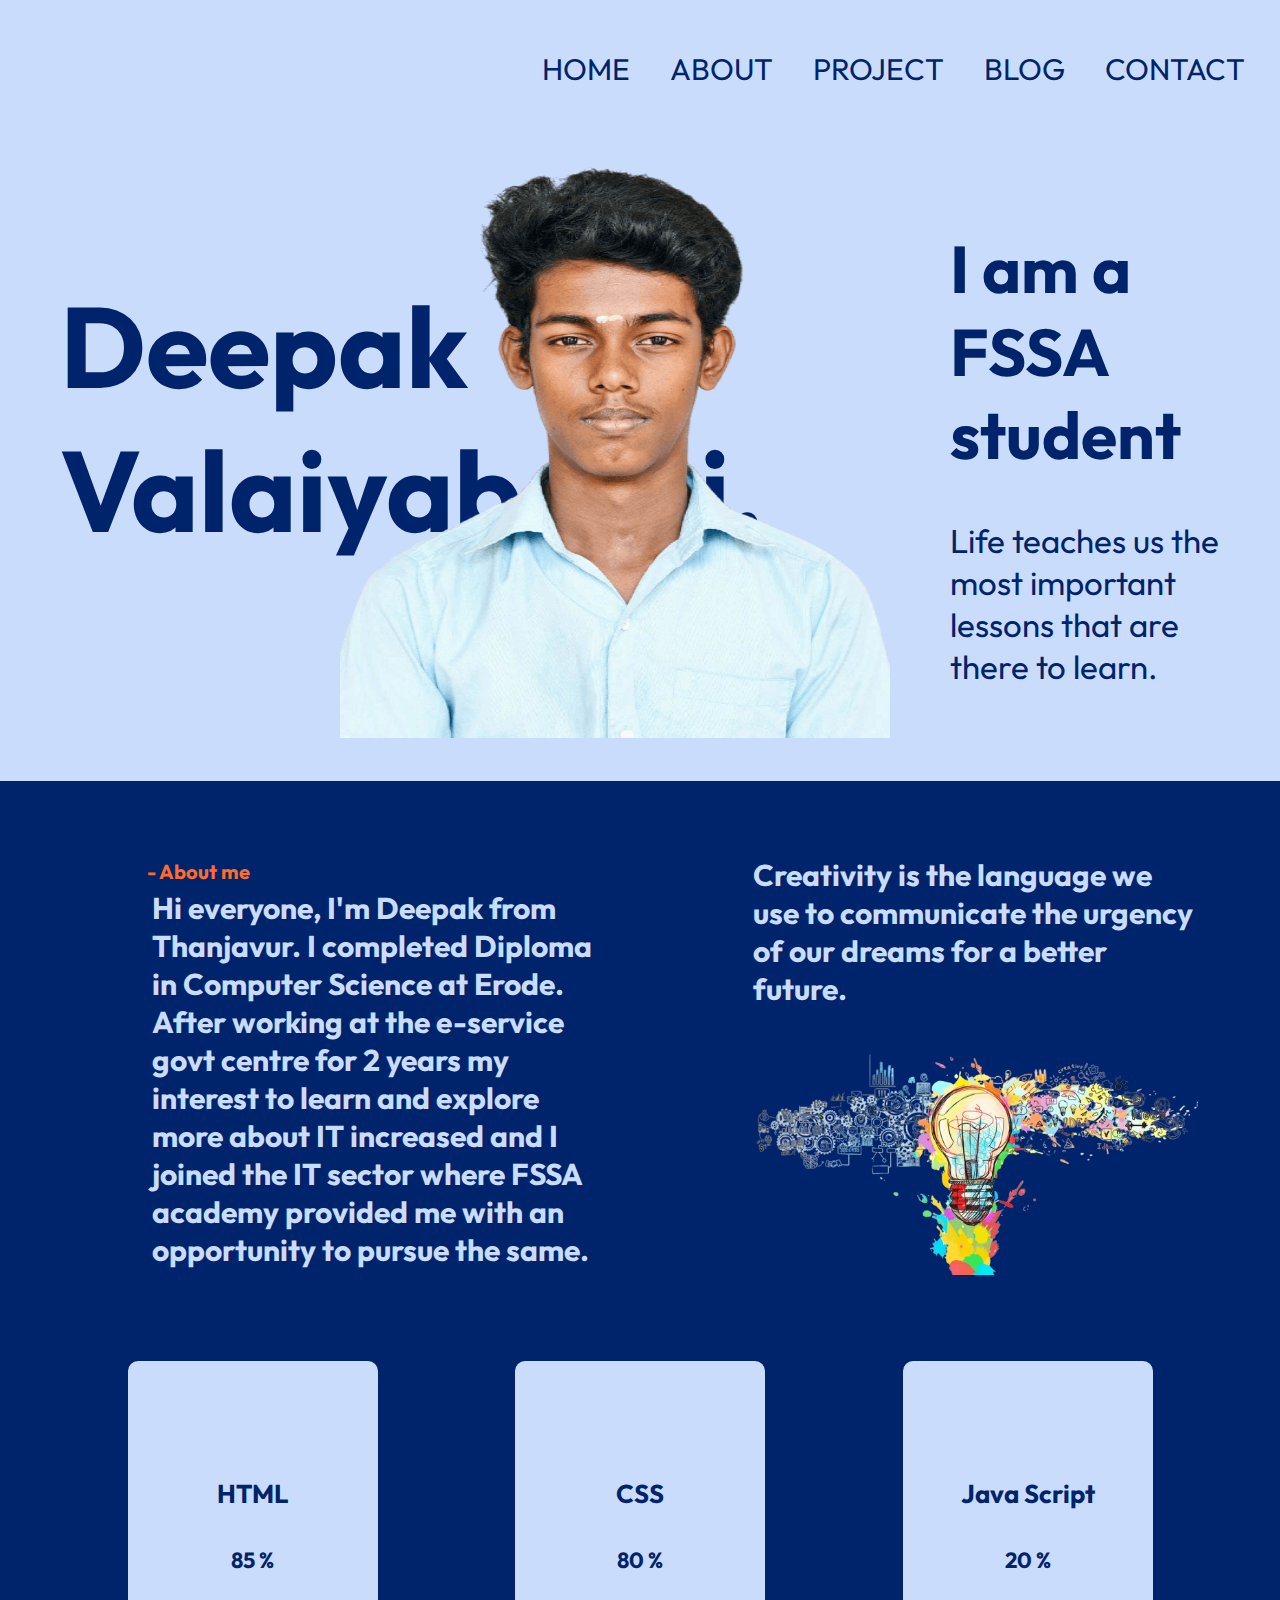
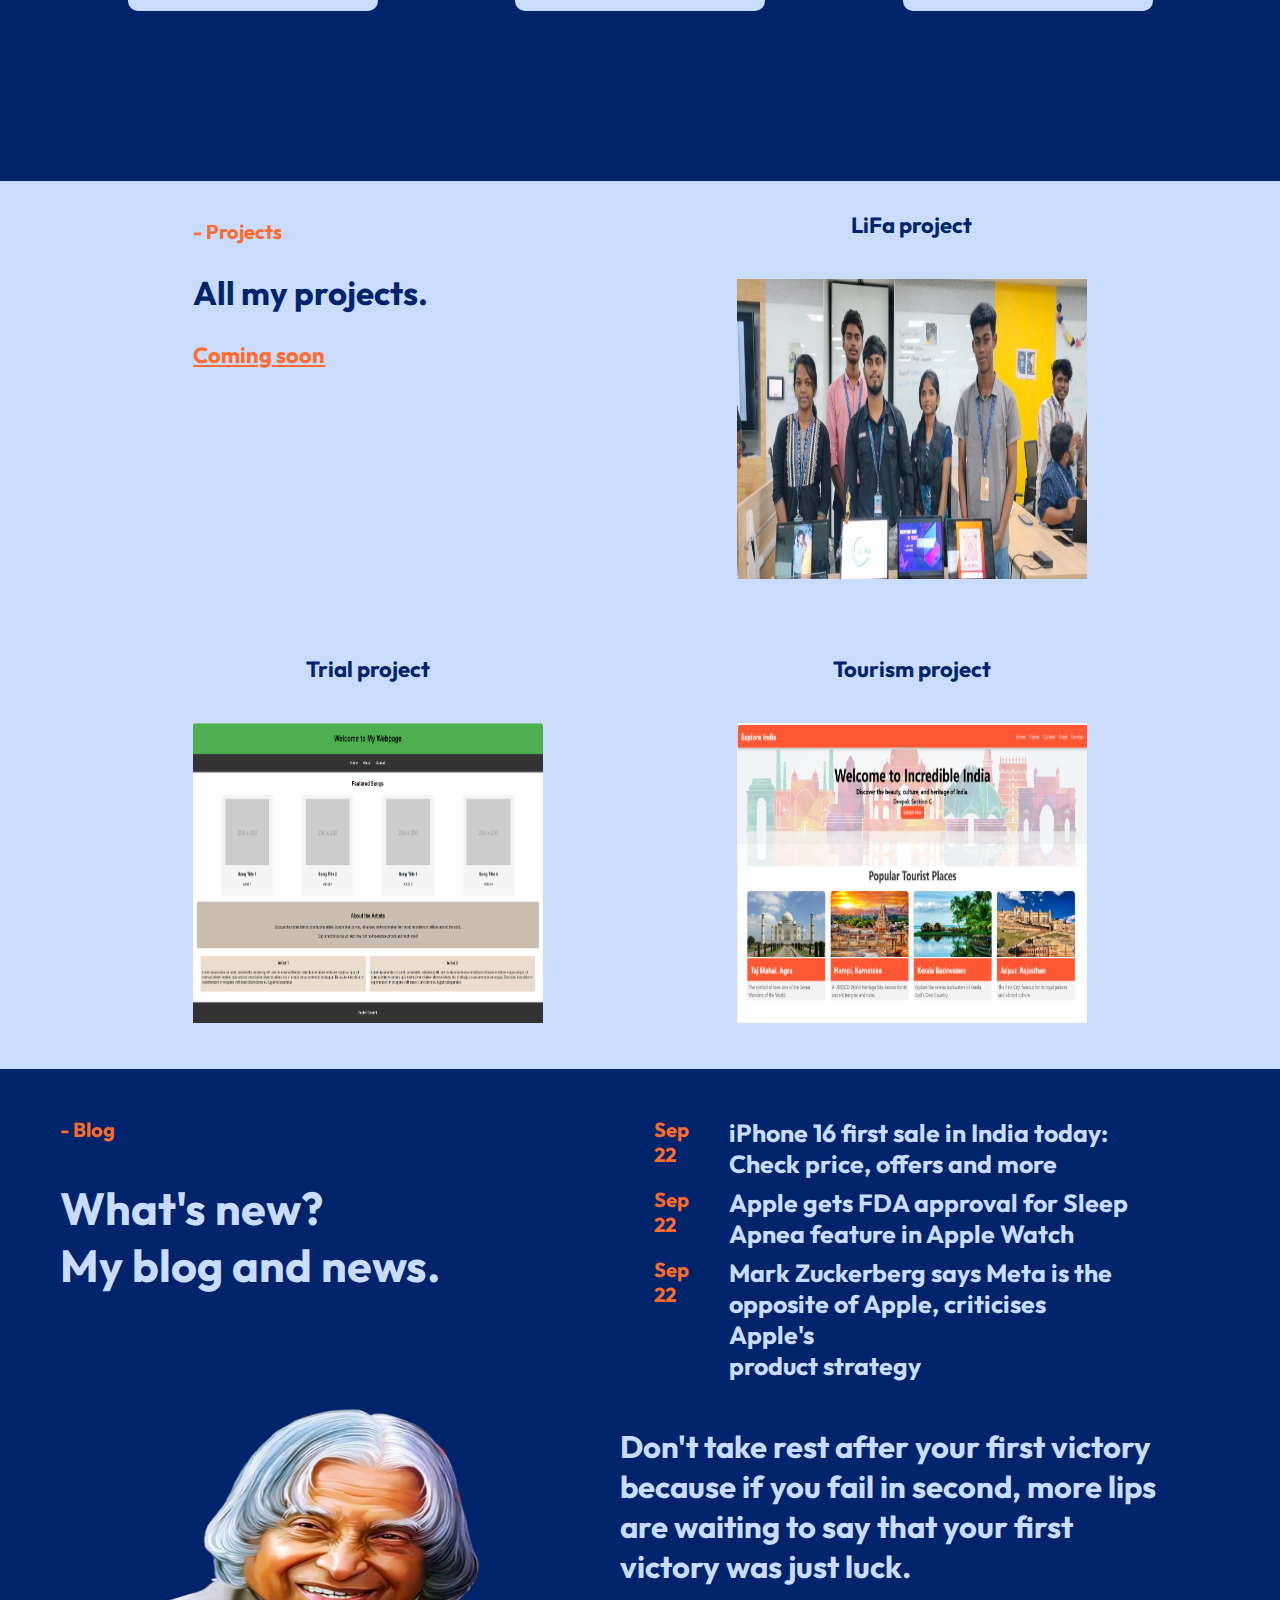
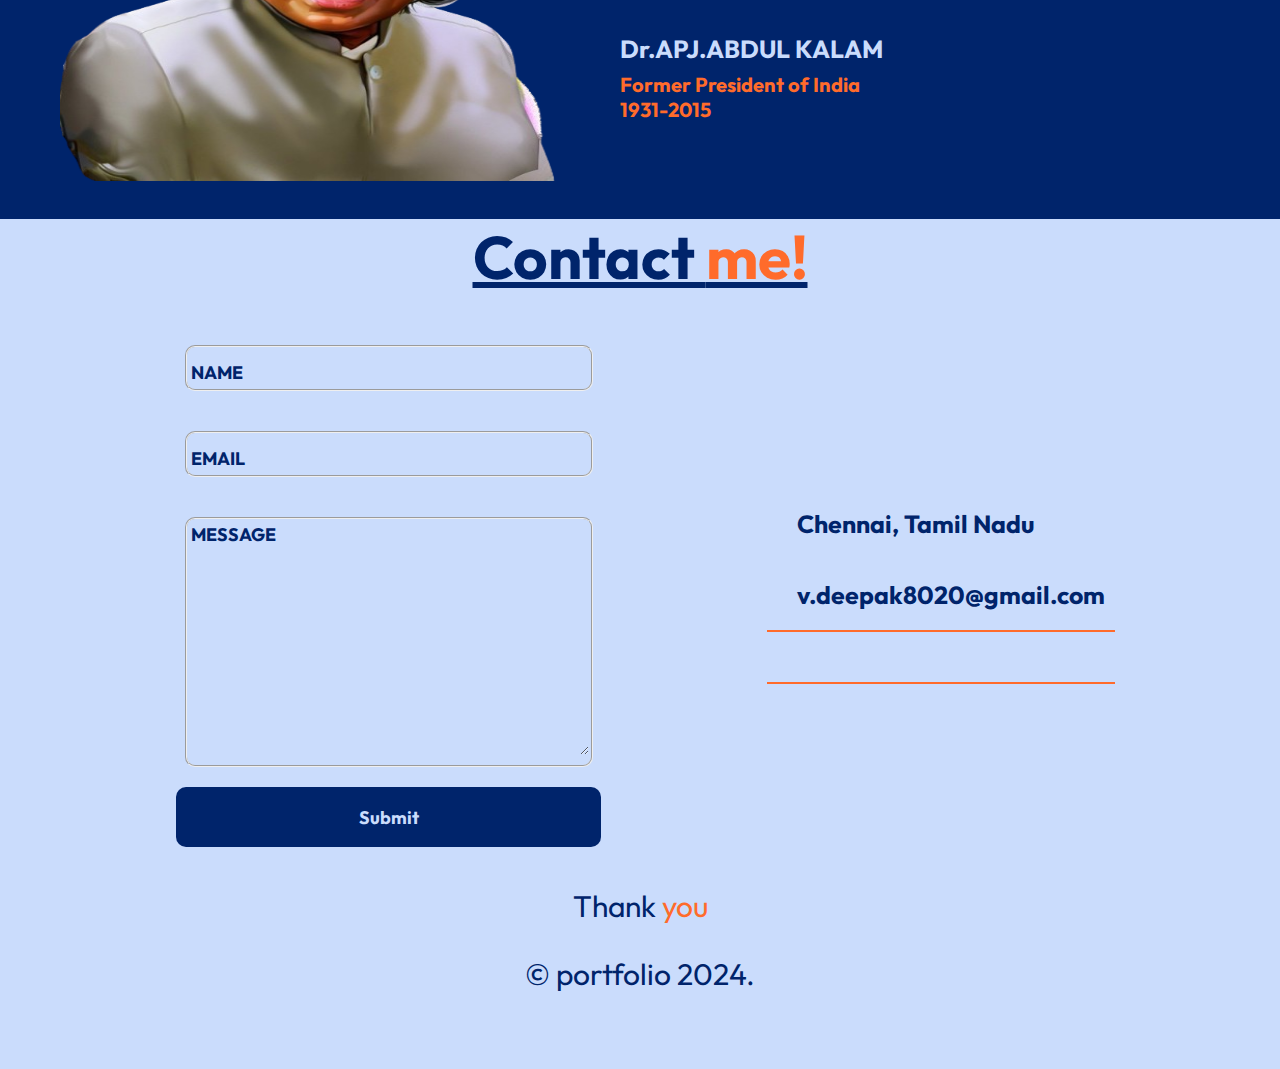
<file: index.html>
<!DOCTYPE html>
<html lang="en">
<head>
    <meta charset="UTF-8">
    <meta name="viewport" content="width=device-width, initial-scale=1.0">
    <title>Deepak portfolio</title>
    <link rel="stylesheet" href="https://cdnjs.cloudflare.com/ajax/libs/font-awesome/6.6.0/css/all.min.css" integrity="sha512-Kc323vGBEqzTmouAECnVceyQqyqdsSiqLQISBL29aUW4U/M7pSPA/gEUZQqv1cwx4OnYxTxve5UMg5GT6L4JJg==" crossorigin="anonymous" referrerpolicy="no-referrer" />
    <link rel="preconnect" href="https://fonts.googleapis.com">
    <link rel="preconnect" href="https://fonts.gstatic.com" crossorigin>
    <link href="https://fonts.googleapis.com/css2?family=Outfit:wght@100..900&display=swap" rel="stylesheet">
    <link rel="stylesheet" href="assets/pages/style.css">
</head>
<body>
   <header>
      <nav class="nav-bar">
        <ul>
          <li><a href="#home">HOME</a></li>
          <li><a href="#about">ABOUT</a></li>
          <li><a href="#project">PROJECT</a></li>  
          <li><a href="#blog">BLOG</a></li>   
          <li><a href="#contact">CONTACT</a></li> 
        </ul>
      </nav>
   </header> 
   <main>
    <section id="home">
           <div class="home-one">
            <h1>Deepak<br>Valaiyabathi.</h1> 
           </div>
           <img src="assets/images/deepak.png" alt="deepak avatar">
           <div class="home-three">
             <h1>I am a FSSA student</h1>
             <p>Life teaches us the most important<br>lessons that are there to learn.</p>
           </div>
    </section>
    <section id="about">
         <article class="ab-one">
           <div class="contact-one">
              <h6 style="color: rgb(255, 107, 43);">- About me</h6>
              <h2 class="contact-one-h2">Hi everyone, I'm Deepak from Thanjavur. I completed Diploma in Computer Science at Erode. After working at the e-service govt centre for 2 years my interest to learn and explore more about IT increased and I joined the IT sector where FSSA academy provided me with an opportunity to pursue the same.</h2>
               <!-- <a href="#home" style="color: rgb(255, 107, 43); font-weight: bold;">DK_portfolio.com <i class="fa-solid fa-arrow-right" style="color: rgb(255, 107, 43);"></i></a> -->
           </div>
           <div class="contact-one">
              <h2>Creativity is the language we use to communicate the urgency of our dreams for a better future.</h2>
              <img src="assets/images/creativity.png" alt="creativity">
              </div>
         </article> 
         <article class="ab-two">
           <div class="contact-two">
             <div class="contact-two-child">
              <i class="fa-brands fa-html5" style="color: #ff6b2b; font-size: 80px;"></i>                
              <h3>HTML</h3>
             </div>
              <p>85 %</p>
           </div>
           <div class="contact-two">
            <div class="contact-two-child">
              <i class="fa-brands fa-css3-alt" style="color: #ff6b2b; font-size: 80px;"></i>             
              <h3>CSS</h3>
            </div>
              <p>80 %</p>
           </div>
           <div class="contact-two">
            <div class="contact-two-child">
              <i class="fa-brands fa-js" style="color: #ff6b2b; font-size: 80px;"></i>
               <h3>Java Script</h3>
            </div>
              <p>20 %</p>
           </div>
         </article>
        </section> 
        <section id="project">
           <article class="prt">
             <div>
              <h6 style="color: rgb(255, 107, 43); font-size: 20px;">- Projects</h6>
              <h2>All my projects.</h2>
               <a href="" style="color: rgb(255, 107, 43); font-weight: bold;">Coming soon <i class="fa-solid fa-arrow-right" style="color: rgb(255, 107, 43);"></i></a>
             </div>
             <div class="prt-one">
              <h4>LiFa project</h4>
              <a href="https://www.instagram.com/_li_fa_official_?igsh=MTAzcndvYnR0NGIzbQ==" target="_blank>"> <img src="assets/images/lifa.jpeg" alt="LiFa life skill project image"></a>
             </div>
           </article>
           <article class="prt">
            <div class="prt-one">
              <h4>Trial project</h4>
              <a href="assets/pages/weekly assesment last week css/index.html" target="_blank"><img src="assets/images/cssass.png" alt="css assesment"></a>
            </div>
            <div class="prt-one">
              <h4>Tourism project</h4>
              <a href="assets/pages/css monthly/CSS_EOT_6Sep/CSS_EOT_6Sep/index.html" target="_blank"><img src="assets/images/cssmonth.png" alt="css monthly assesment"></a>
            </div>
           </article>
        </section>
        <section id="blog">
          <article class="blog-one">
             <div class="blog-one-one">
              <h6 style="color: rgb(255, 107, 43);">- Blog</h6>
              <h2>What's new?<br>My blog and news.</h2>
             </div>
             <div class="blog-one-two">
               <article class="blog-one-two-one">
                 <h6 style="color: rgb(255, 107, 43);">Sep 22</h6>
                 <h5>iPhone 16 first sale in India today:<br>Check price, offers and more</h5>
                <a href="https://www.indiatoday.in/technology/news/story/iphone-16-first-sale-in-india-today-check-price-offers-and-more-2603123-2024-09-20" target="_blank"> <i class="fa-solid fa-arrow-right" style="color: rgb(255, 107, 43);"></i></a>
               </article>
               <article class="blog-one-two-one"><h6 style="color: rgb(255, 107, 43);">Sep 22</h6>
                <h5>Apple gets FDA approval for Sleep<br>Apnea feature in Apple Watch</h5>
                <a href="https://www.indiatoday.in/technology/news/story/apple-gets-fda-approval-for-sleep-apnea-feature-in-apple-watch-2601845-2024-09-18" target="_blank"><i class="fa-solid fa-arrow-right" style="color: rgb(255, 107, 43);"></i></a>
              </article>
               <article class="blog-one-two-one">
                <h6 style="color: rgb(255, 107, 43);">Sep<br>22</h6>
                <h5>Mark Zuckerberg says Meta is the<br>opposite of Apple, criticises Apple's <br>product strategy</h5>
                <a href="https://www.indiatoday.in/technology/news/story/mark-zuckerberg-says-meta-is-the-opposite-of-apple-criticises-apples-product-strategy-2602791-2024-09-19" target="_blank"><i class="fa-solid fa-arrow-right" style="color: rgb(255, 107, 43);"></i></a>
               </article>
             </div>
          </article>
          <article class="blog-two">
             <div class="blog-two-one">
              <img src="assets/images/apj.png" alt="Abdul Kalam image">
             </div>
             <div class="blog-two-two">
              <i class="fa-solid fa-quote-left" style="color: #ff6b2b;"></i>
              <h2>Don't take rest after your first victory<br>because if you fail in second, more lips<br>are waiting to say that your first<br>victory was just luck.</h2>
              <div class="words"><i class="fa-solid fa-quote-right" style="color: #ff6b2b; font-size: 30px;"></i></div>
              <h5>Dr.APJ.ABDUL KALAM</h5>
              <h6 style="color: rgb(255, 107, 43);">Former President of India<br>1931-2015</h6>
             </div>
          </article>
        </section>
   </main>  
   <footer id="contact">
    <h1>Contact <span style="color: rgb(255, 107, 43);">me!</span></h1>
    <div class="footer_one">
      <article class="footer_one_one">
        <form action="https://formsubmit.co/v.deepak8020@gmail.com" method="post">
          <fieldset>
            <input type="name" id="name" name="name" placeholder="NAME" required>
          </fieldset>
          <fieldset>
            <input type="email" id="email" name="email" placeholder="EMAIL" required>
          </fieldset>
          <fieldset>
            <textarea id="msg" placeholder="MESSAGE" rows="10"  cols="50"></textarea required>
          </fieldset>
          <button type="submit">Submit</button>
        </form>
       <!-- <a href="assets/pdf/resume.pdf" style="color: rgb(255, 107, 43); font-weight: bold;" download="">My resume <i class="fa-solid fa-arrow-right" style="color: rgb(255, 107, 43);"></i></a> -->
       </article>
       <article class="footer_one_two">
        <div class="footer_one_two_child_one">
          <div class="address">
            <i class="fa-solid fa-location-dot" style="color: rgb(255, 107, 43);"></i>
            <h5>Chennai, Tamil Nadu</h5>
          </div>
          <div class="address">
            <i class="fa-solid fa-envelope" style="color: rgb(255, 107, 43);"></i>
            <h5>v.deepak8020@gmail.com</h5>
          </div>
          </div>
          <div class="footer_one_two_child_two">
           <div class="icons"><a href="https://github.com/Deepak-Valaiyabathi/Deepak_Portfolio" target="_blank"><i class="fa-brands fa-github fa-flip" style="color: rgb(255, 107, 43);"></i></a></div>
           <div class="icons"><a href="https://codepen.io/Deepak-Valaiyabathi" target="_blank"><i class="fa-brands fa-codepen fa-flip" style="color: #ff6b2b;"></i></a></div>
           <div class="icons"><a href="https://www.linkedin.com/in/deepak-v-a66378249/" target="_blank"><i class="fa-brands fa-linkedin fa-flip" style="color: #ff6b2b;"></i></a></div>
           
          </div>
       </article>
    </div>
    
     <p>Thank <span style="color: rgb(255, 107, 43);">you</span></p>
     <p>&copy; portfolio 2024.</p>
     <div class="back"><a href="#home"><i class="fa-solid fa-arrow-up fa-bounce" style="color: #ff6b2b;"></i></a></div>
   </footer> 
 </body>
</html>
<!--  -->
</file>
<file: assets/pages/style.css>
/* Portfolio style sheet

/* html */
html {
  font-size: 30px;
  scroll-behavior: smooth;
}


* {
  box-sizing: border-box;
  font-family: "Outfit", sans-serif;
  font-optical-sizing: auto;
  font-weight: weight;
  font-style: normal;
}
/* body */
body {
  margin: 0px;
  padding: 0px;
}

/* header */
header {
  padding: 20px 15px;
  background-color: rgb(202, 220, 252);
}

/* nav */
.nav-bar {
  background-color: rgb(202, 220, 252);
}

/* ul */
ul {
  display: flex;
  justify-content: flex-end;
  overflow: hidden;
}

/* li */
li {
  list-style-type: none;
}

/* a */
li a {
  color: rgb(0, 36, 107);
  text-decoration: none;
  padding: 20px;
}

.nav-bar a:hover {
  background-color: rgb(0, 36, 107);
  color: rgb(202, 220, 252);
}

/* main */

/* home */
#home {
  display: flex;
  justify-content: space-around;
  background-color: rgb(202, 220, 252);
  color: rgb(0, 36, 107);
  margin-bottom: 0px auto;
}

#home a {
  text-decoration: none;
}

.home-one {
  padding: 40px;
  margin: 20px;
  width: 300px;
  font-size: 1.9rem;
}

#home img {
  width: 550px;
  height: 600px;
}


.home-three {
  padding: 40px;
  margin: 20px;
  width: 350px;
  font-size: 1.1rem;
  margin-top: 5px;
}

/* about */

#about {
  background-color: rgb(0, 36, 107);
  height: 1000px;
  font-size: 30px;
}

#about a {
  text-decoration: none;
}

.ab-one {
  display: flex;
  justify-content: space-evenly;
  color: rgb(202, 220, 252);
  height: 500px;
}

.contact-one {
  width: 450px;
  margin: 70px;
  margin-bottom: 0px;
  margin-right: 5px;
}

.contact-one>h2 {
  margin: 5px;
  font-size: 30px;
}
.contact-one-h2{
  font-size: 30px;
}
.contact-one>img{
  width: 100%;
  height: fit-content;
}

.ab-two {
  display: flex;
  justify-content: space-evenly;
  margin-top: 70px;
  position: none;
}

.contact-two {
  border: 5px solid rgb(202, 220, 252);
  border-radius: 10px;
  background-color: rgb(202, 220, 252);
  color: rgb(0, 36, 107);
  height: 250px;
  width: 250px;
  padding: 10px 10px 10px 10px;
  margin: 10px;
  font-size: 22px;
  text-align: center;
}
.contact-two-child{
  height: 100px;
}
.contact-two-child>h3{
  margin-top: 0px;
}
.contact-two>p{
  margin-top:70px;
  font-weight: bolder;
}
.contact-two>i{
  font-size: 60px;
  margin: 0px;
}

#project {
  background-color: rgb(202, 220, 252);
}

.prt {
  display: flex;
  color: rgb(0, 36, 107);
  justify-content: space-evenly;
  font-size: 22px;
  padding-top: 30px;
}
.prt-one>a>img {
  width: 350px;
  height: 300px;
  margin-top: 40px;
  margin-bottom: 40px;
}
.prt-one>h4{
  margin: 0px;
  text-align: center;
}
.prt>div{
  width: 350px;
}
#blog {
  background-color: rgb(0, 36, 107);
  color: rgb(202, 220, 252);
  font-size: 30px;
  height: 750px;
  margin-bottom: 0px;
  padding-top: 40px;
}

.blog-one {
  display: flex;
  justify-content: space-evenly;
}

.blog-one-one {
  width: 500px;
  height: 100px;
}

.blog-one-two-one {
  display: flex;
  justify-content: space-evenly;
  width: 600px;
}

.blog-one-two-one>h6 {
  width: 30px;
  padding-right: 40px;
}
.blog-one-two-one>h5{
  width: 402.75px;
}

.blog-one-two-one>i {
  padding-top: 40px;
}

.blog-two {
  display: flex;
  justify-content: space-evenly;
  margin: 0px;
}
.blog-two-one{
  width: 500px;
}
.blog-two-one>img {
  height: 400px;
  width: 100%;
}
.blog-two-two{
  width: 600px;
}
.blog-two-two>h2, h5, h6{
  margin-bottom: 0px;
  margin-top: 8px;
}
.words{
  width: 536px;
  text-align: end;
}
.blog-two-two>h2{
  font-size: 31px;
  line-height: 40px;
}

#contact {
  background-color: rgb(202, 220, 252);
  color: rgb(0, 36, 107);
  margin: 0px;
  height: 850px;
  padding:0px;
  text-align: center;
}

footer>h1 {
  margin: 0px 0px 20px 0px;
  padding: 0px;
  text-align: center;
  text-decoration: underline;
}

.footer_one {
  display: flex;
  justify-content: space-evenly;
  align-items: center;
  margin-top: 10px;
  padding: 10px;
}

form {
  align-items: center;
  display: flex;
  flex-direction: column;
}

fieldset {
  border-radius: 10px;
  margin: 20px;
  padding: 2px;
}

input {
  width: 400px;
  height: 25px;
  background-color: rgb(202, 220, 252);
  text-align: left;
  font-size: 18px;
  margin: 0px;
  border: none;
  outline: none;
}

textarea {
  width: 400px;
  background-color: rgb(202, 220, 252);
  text-align: left;
  font-size: 18px;
  border: none;
  outline: none;
}

::placeholder {
  color: rgb(0, 36, 107);
  font-weight: bold;
}

button {
  background-color: rgb(0, 36, 107);
  color: rgb(202, 220, 252);
  width: 425px;
  height: 60px;
  box-shadow: none;
  border-radius: 10px;
  border: none;
  font-size: 18px;
  font-weight: bold;
}

.address {
  display: flex;
  align-content: baseline;
}

.address>h5,
i {
  margin: 20px 10px;
}

.footer_one_two_child_two {
  display: flex;
  justify-content: space-between;
  border-bottom: 2px solid rgb(255, 107, 43);
  border-top: 2px solid rgb(255, 107, 43);
}

.icons {
  font-size: 40px;
}
footer>p{
  margin-bottom: 0px;
}
.back{
  margin: 0px;
  padding: 10px;
  text-align: end;
  height: 50px;
}
/* Small screens (mobile devices) */
@media(max-width: 1024px) {

  * {
    overflow-x: none;
  }
  ul{
    justify-content: center;
    padding-left: 0px;
  }
  li a{
    padding: 10px;
    font-size: 16px;
    font-weight: bolder;
  }
  html {
    font-size: 16px;
  }
#home>img{
   width: 400px;
   height:500px;
}
  img {
    width: 300px;
    height: 350px;
  }
  .home-one, .home-three{
    margin: 0px;
    padding:0px 0px 0px 10px;
    font-size: 25px;
    width: 412px;
  }

  #home,
  #about,
  .prt,
  .footer_one,
  .ab-one,
  .ab-two,
  .blog-one,
  .blog-two,
  #contact {
    width: 100%;
    height: auto;
    flex-wrap: wrap;
    font-size: 22px;
  }
  .contact-one{
    margin-bottom: 5px;
    margin-top: 10px;
  }
  .ab-one>.contact-one>.contact-one-h2{
    font-size: 19px;
  }
  .ab-one>.contact-one>h2{
    font-size: 19px;
  }
  .contact-two{
    padding-right: 0px;
  }
  .ab-two{
    margin-top: 10px;
  }
  .prt-one{
    margin-top: 30px;
  }
 #blog{
     width: 100%;
    height: 1520px;
    flex-direction: column;
    font-size: 22px;
 }
 .blog-one{
  height: 600px;
 }
 .blog-one-one>h2{
  padding-left: 60px;
 }
 .blog-one-one>h6{
  padding-left: 60px;
 }
 .blog-two{
  height: 600px;
  padding-left: 10px;
 }
 .blog-one-one{
  height: 200px;
  font-size: 30px;
 }
  .blog-one-two> {
    font-size: 10px;
    height: 250px;
    width: 300px;
  }
.blog-one-two-one{
  justify-content: space-between;
  width: 400px;
  margin-top: 50px;
}
  .blog-one-two-one>h6, h5,i{
    margin-bottom: 0px;
  }
  .blog-two-two>h2{
    font-size: 30px;
  }
  .words{
    width: 400px;
  }
  .words>i{
    font-size: 19px;
  }
  #contact>p{
    margin: 0px;
    padding: 10px;
  }
  input, textarea, form,fieldset, button{
    width:380px;
    margin-right: 0px;
    margin-left: 0px;
  }
}
</file>
